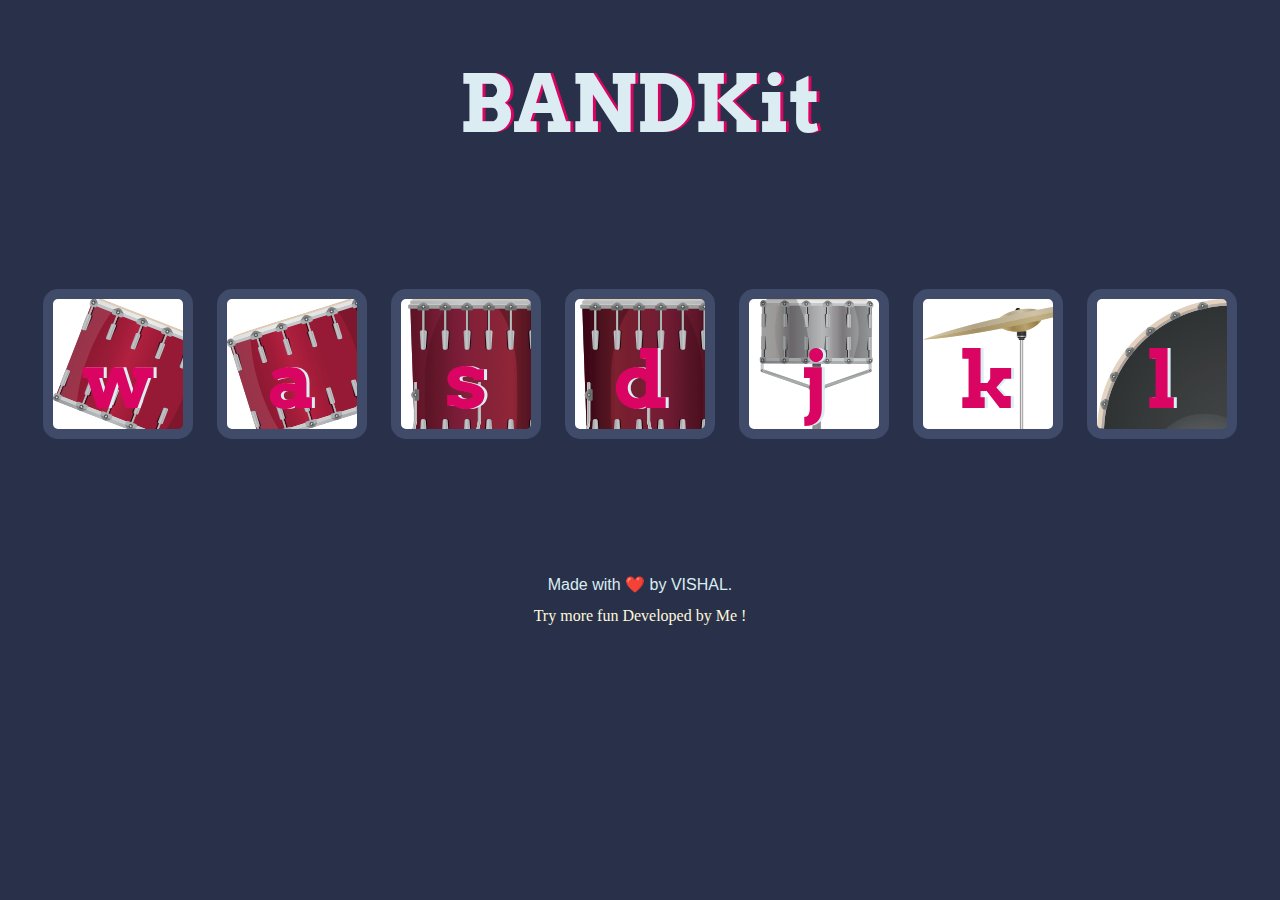
<file: index.html>
<!DOCTYPE html>
<html lang="en" dir="ltr">

<head>
  <meta charset="utf-8">
  <title>Drum Kit</title>
  <link rel="stylesheet" href="styles.css">
  <link href="https://fonts.googleapis.com/css?family=Arvo" rel="stylesheet">
</head>

<body>

  <h1 id="title">BANDKit</h1>
  <div class="set">
    <button class="w drum">w</button>
    <button class="a drum">a</button>
    <button class="s drum">s</button>
    <button class="d drum">d</button>
    <button class="j drum">j</button>
    <button class="k drum">k</button>
    <button class="l drum">l</button>
  </div>


  <footer>
    Made with ❤️ by VISHAL.
    <br />
    <div class="tryTools">
      <a href="#" class="toolsLink">Try more fun Developed by Me !</a>
    </div>
  </footer>
  <script src="index.js"></script>
</body>

</html>
</file>
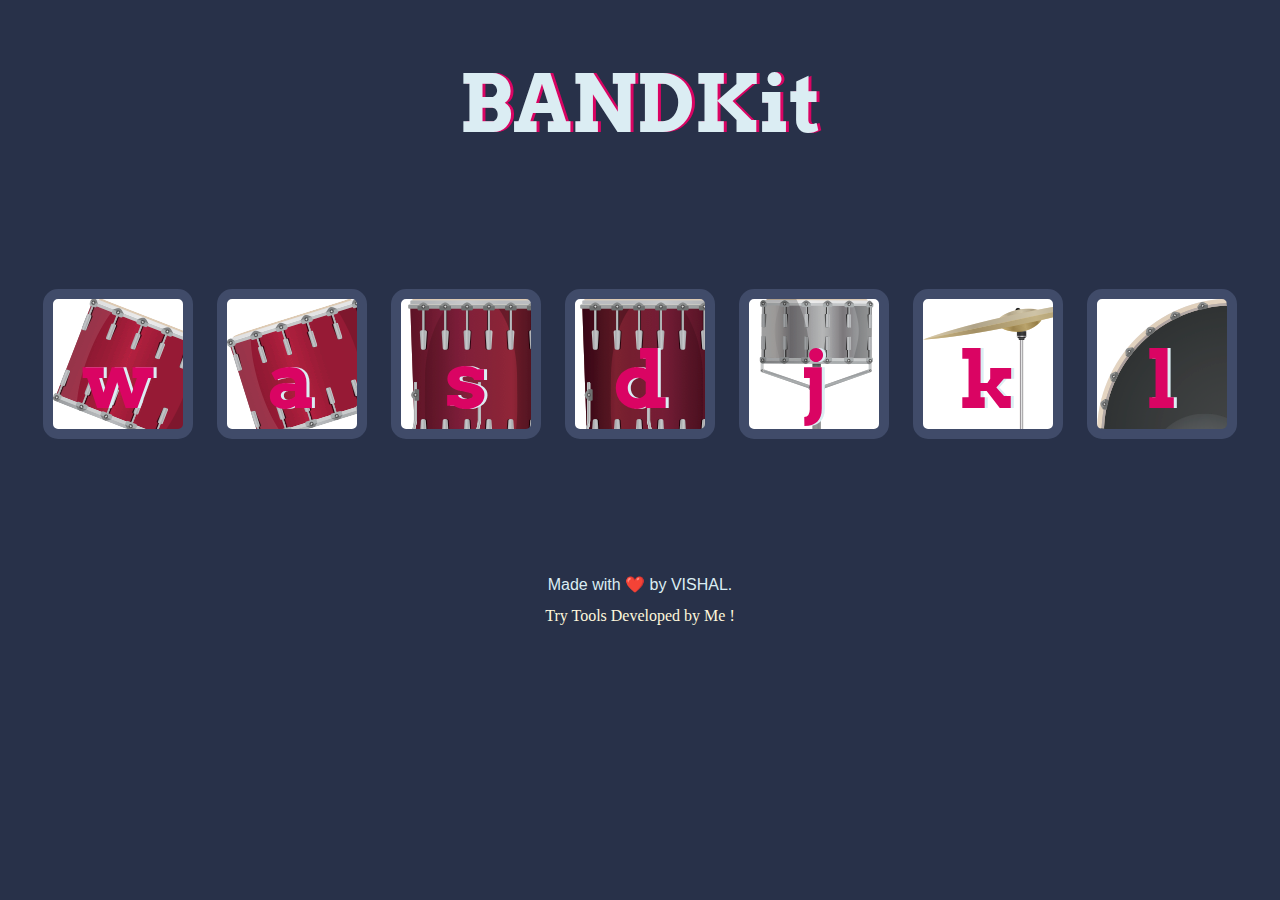
<file: Drum Kit/index.html>
<!DOCTYPE html>
<html lang="en" dir="ltr">

<head>
  <meta charset="utf-8">
  <title>Drum Kit</title>
  <link rel="stylesheet" href="styles.css">
  <link href="https://fonts.googleapis.com/css?family=Arvo" rel="stylesheet">
</head>

<body>

  <h1 id="title">BANDKit</h1>
  <div class="set">
    <button class="w drum">w</button>
    <button class="a drum">a</button>
    <button class="s drum">s</button>
    <button class="d drum">d</button>
    <button class="j drum">j</button>
    <button class="k drum">k</button>
    <button class="l drum">l</button>
  </div>


  <footer>
    Made with ❤️ by VISHAL.
    <br />
    <div class="tryTools">
      <a href="#" class="toolsLink">Try Tools Developed by Me !</a>
    </div>
  </footer>
  <script src="index.js"></script>
</body>

</html>
</file>
<file: styles.css>
body {
  text-align: center;
  background-color: #283149;
}

h1 {
  font-size: 5rem;
  color: #DBEDF3;
  font-family: "Arvo", cursive;
  text-shadow: 3px 0 #DA0463;

}

footer {
  color: #DBEDF3;
  font-family: sans-serif;
}

.w {
  background-image: url("images/tom1.png");
}

.a {
  background-image: url("images/tom2.png");
}

.s {
  background-image: url("images/tom3.png");
}

.d {
  background-image: url("images/tom4.png");
}

.j {
  background-image: url("images/snare.png");
}

.k {
  background-image: url("images/crash.png");
}

.l {
  background-image: url("images/kick.png");
}

.set {
  margin: 10% auto;
}

.pressed {
  box-shadow: 0 3px 4px 0 #DBEDF3;
  opacity: 0.5;
}

.red {
  color: red;
}

.drum {
  outline: none;
  border: 10px solid #404B69;
  font-size: 5rem;
  font-family: 'Arvo', cursive;
  line-height: 2;
  font-weight: 900;
  color: #DA0463;
  text-shadow: 3px 0 #DBEDF3;
  border-radius: 15px;
  display: inline-block;
  width: 150px;
  height: 150px;
  text-align: center;
  margin: 10px;
  background-color: white;
}
.tryTools{
  margin-top: 1%;
  color:burlywood;
  font-size: 1rem;
  font-family: cursive;

}
.toolsLink{
text-decoration: none;
color: cornsilk;
}
</file>
<file: Drum Kit/styles.css>
body {
  text-align: center;
  background-color: #283149;
}

h1 {
  font-size: 5rem;
  color: #DBEDF3;
  font-family: "Arvo", cursive;
  text-shadow: 3px 0 #DA0463;

}

footer {
  color: #DBEDF3;
  font-family: sans-serif;
}

.w {
  background-image: url("images/tom1.png");
}

.a {
  background-image: url("images/tom2.png");
}

.s {
  background-image: url("images/tom3.png");
}

.d {
  background-image: url("images/tom4.png");
}

.j {
  background-image: url("images/snare.png");
}

.k {
  background-image: url("images/crash.png");
}

.l {
  background-image: url("images/kick.png");
}

.set {
  margin: 10% auto;
}

.pressed {
  box-shadow: 0 3px 4px 0 #DBEDF3;
  opacity: 0.5;
}

.red {
  color: red;
}

.drum {
  outline: none;
  border: 10px solid #404B69;
  font-size: 5rem;
  font-family: 'Arvo', cursive;
  line-height: 2;
  font-weight: 900;
  color: #DA0463;
  text-shadow: 3px 0 #DBEDF3;
  border-radius: 15px;
  display: inline-block;
  width: 150px;
  height: 150px;
  text-align: center;
  margin: 10px;
  background-color: white;
}
.tryTools{
  margin-top: 1%;
  color:burlywood;
  font-size: 1rem;
  font-family: cursive;

}
.toolsLink{
text-decoration: none;
color: cornsilk;
}
</file>
